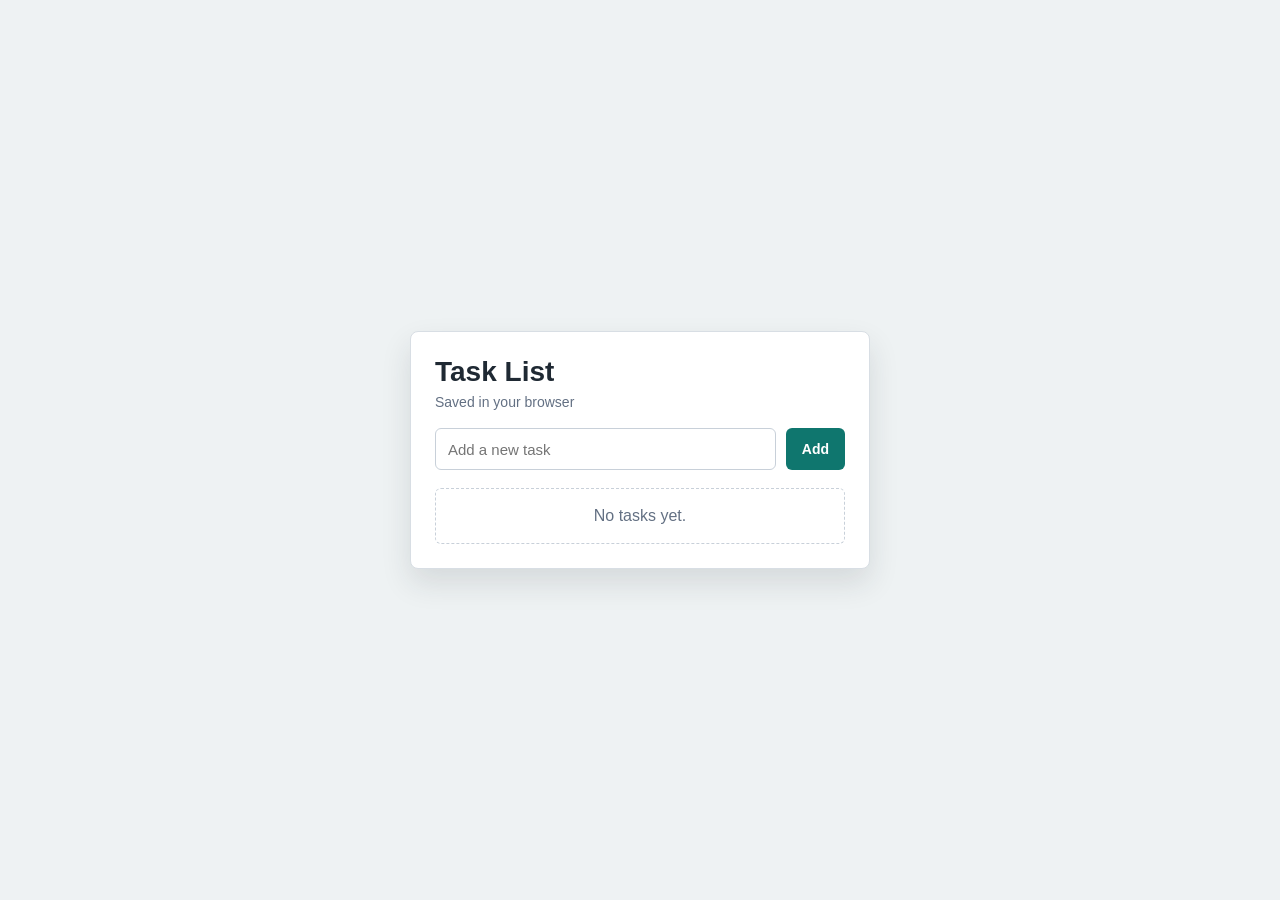
<file: Indexdb/index.html>
<!DOCTYPE html>
<html lang="en">
<head>
    <meta charset="UTF-8">
    <meta name="viewport" content="width=device-width, initial-scale=1.0">
    <title>Todo List</title>
    <link rel="stylesheet" href="./style.css">
</head>
<body>
    <main class="app">
        <div class="todo-header">
            <h1>Task List</h1>
            <p>Saved in your browser</p>
        </div>

        <div class="input-section">
            <input type="text" id="input" placeholder="Add a new task" autocomplete="off" />
            <button id="add-btn" disabled>Add</button>
        </div>

        <p id="status" class="status">Opening database...</p>
        <ul id="list" class="task-list"></ul>
    </main>

    <script src="./index.js"></script>
</body>
</html>
</file>
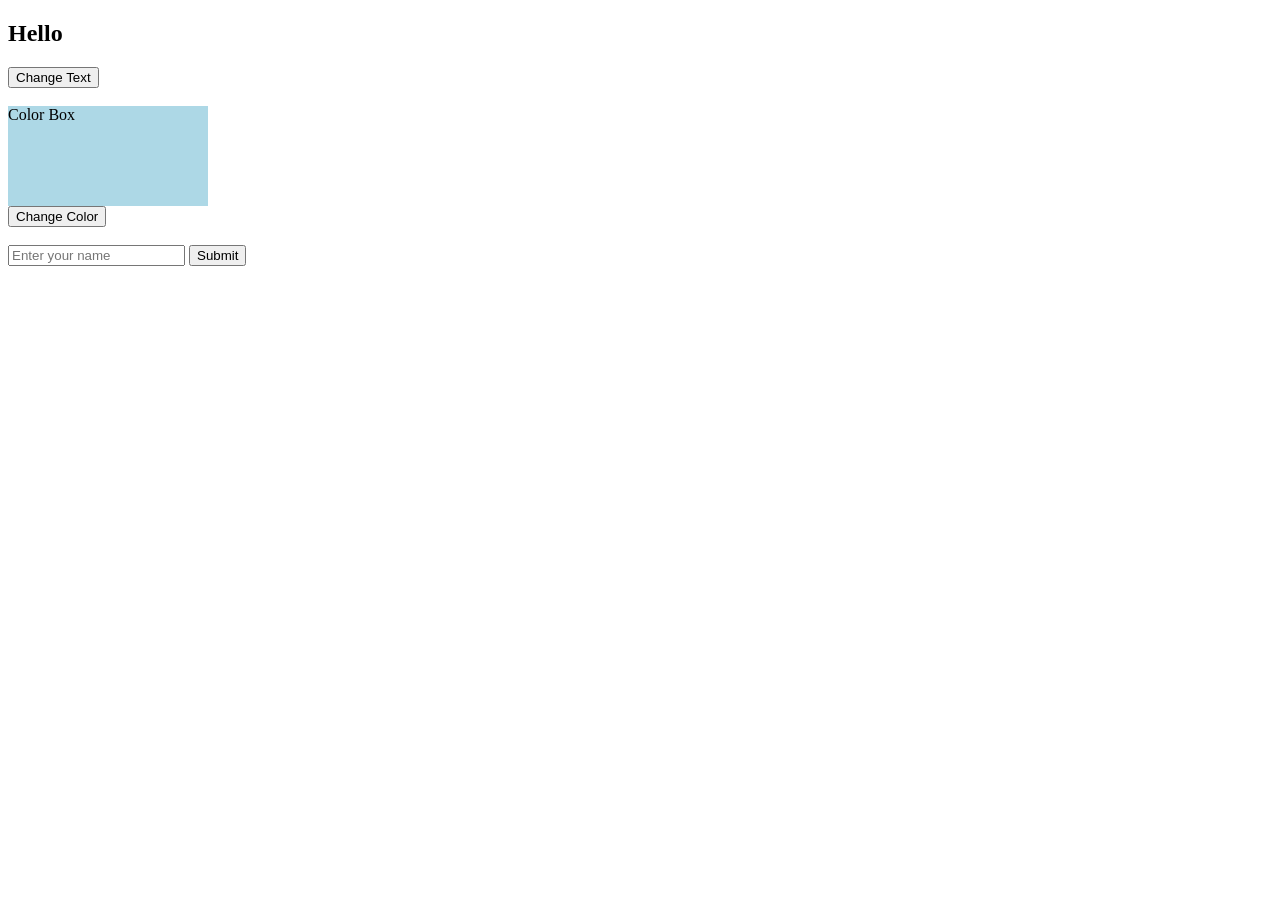
<file: DOM/Dom practical.html>
<!DOCTYPE html>
<html>
<head>
<title>DOM Manipulation</title>
</head>

<body>

<h2 id="title">Hello</h2>

<button onclick="changeText()">Change Text</button>

<br><br>

<div id="box" style="width:200px;height:100px;background-color:lightblue;">
Color Box
</div>
<!-- Change Color Button -->
<button onclick="changeColor()">Change Color</button>

<br><br>

<input type="text" id="name" placeholder="Enter your name">
<button onclick="showName()">Submit</button>

<p id="result"></p>

<script>

// Change text
function changeText(){
    document.getElementById("title").innerText = "Hello Vicky";
}

// Change color
function changeColor(){
    document.getElementById("box").style.backgroundColor = "yellow";
}

// Show input value
function showName(){
    let name = document.getElementById("name").value;
    document.getElementById("result").innerText = name;
}
</script>

</body>
</html>
</file>
<file: Indexdb/style.css>
* {
    box-sizing: border-box;
}

body {
    margin: 0;
    min-height: 100vh;
    font-family: Arial, sans-serif;
    background: #eef2f3;
    color: #1f2933;
    display: grid;
    place-items: center;
    padding: 24px;
}

.app {
    width: min(460px, 100%);
    background: #ffffff;
    border: 1px solid #d8dee4;
    border-radius: 8px;
    box-shadow: 0 14px 30px rgba(31, 41, 51, 0.12);
    padding: 24px;
}

.todo-header {
    margin-bottom: 18px;
}

.todo-header h1 {
    margin: 0;
    font-size: 28px;
    font-weight: 700;
}

.todo-header p {
    margin: 6px 0 0;
    color: #637083;
    font-size: 14px;
}

.input-section {
    display: flex;
    gap: 10px;
}

#input {
    flex: 1;
    min-width: 0;
    height: 42px;
    border: 1px solid #c8d0d9;
    border-radius: 6px;
    padding: 0 12px;
    font-size: 15px;
    outline: none;
}

#input:focus {
    border-color: #0f766e;
    box-shadow: 0 0 0 3px rgba(15, 118, 110, 0.15);
}

#add-btn {
    height: 42px;
    border: 0;
    border-radius: 6px;
    background: #0f766e;
    color: #ffffff;
    padding: 0 16px;
    font-size: 14px;
    font-weight: 700;
    cursor: pointer;
}

#add-btn:disabled {
    cursor: not-allowed;
    opacity: 0.55;
}

.status {
    min-height: 20px;
    margin: 14px 0 0;
    color: #637083;
    font-size: 14px;
}

.status:empty {
    display: none;
}

.task-list {
    list-style: none;
    margin: 18px 0 0;
    padding: 0;
    display: grid;
    gap: 10px;
}

.task-item {
    display: flex;
    align-items: center;
    justify-content: space-between;
    gap: 12px;
    min-height: 44px;
    border: 1px solid #e1e6eb;
    border-radius: 6px;
    padding: 10px 12px;
    background: #fafbfc;
}

.task-text {
    overflow-wrap: anywhere;
    line-height: 1.4;
}

.delete-btn {
    border: 0;
    border-radius: 6px;
    background: #fee2e2;
    color: #b91c1c;
    padding: 7px 10px;
    font-weight: 700;
    cursor: pointer;
}

.empty-item {
    color: #637083;
    text-align: center;
    border: 1px dashed #c8d0d9;
    border-radius: 6px;
    padding: 18px;
}

@media (max-width: 420px) {
    .input-section {
        flex-direction: column;
    }

    #add-btn {
        width: 100%;
    }
}
</file>
